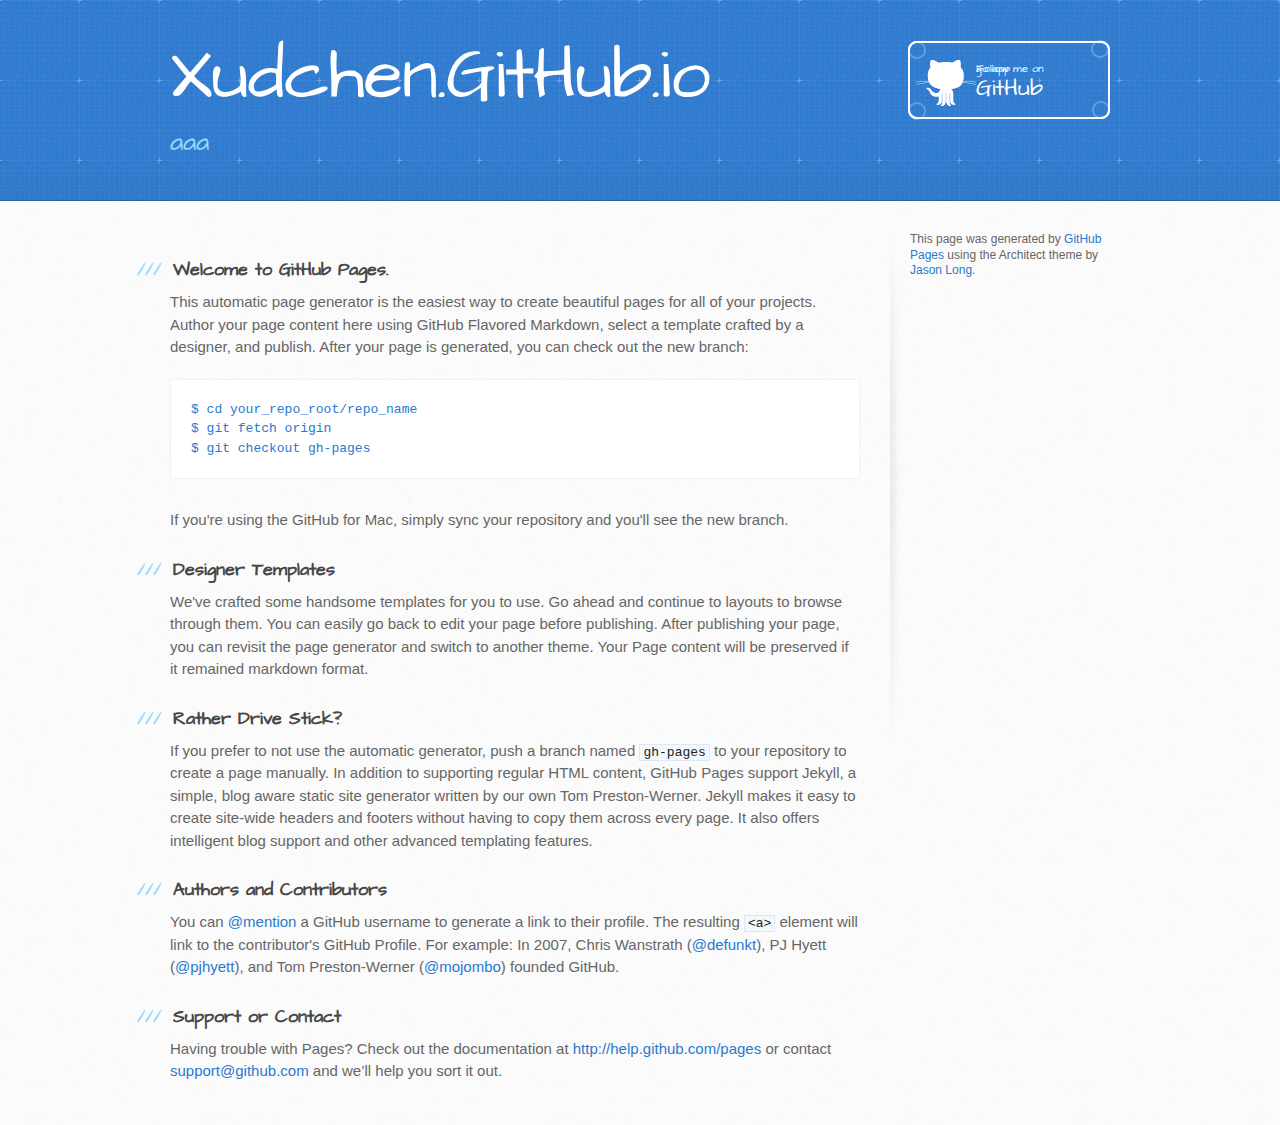
<file: index.html>
<!DOCTYPE html>
<html>
  <head>
    <meta charset='utf-8'>
    <meta http-equiv="X-UA-Compatible" content="chrome=1">
    <meta name="viewport" content="width=device-width, initial-scale=1, maximum-scale=1">
    <link href='https://fonts.googleapis.com/css?family=Architects+Daughter' rel='stylesheet' type='text/css'>
    <link rel="stylesheet" type="text/css" href="stylesheets/stylesheet.css" media="screen">
    <link rel="stylesheet" type="text/css" href="stylesheets/pygment_trac.css" media="screen">
    <link rel="stylesheet" type="text/css" href="stylesheets/print.css" media="print">

    <!--[if lt IE 9]>
    <script src="//html5shiv.googlecode.com/svn/trunk/html5.js"></script>
    <![endif]-->

    <title>Xudchen.GitHub.io by xudChen</title>
  </head>

  <body>
    <header>
      <div class="inner">
        <h1>Xudchen.GitHub.io</h1>
        <h2>aaa</h2>
        <a href="https://github.com/xudChen" class="button"><small>Follow me on</small> GitHub</a>
        <a href="app/index.html" class="button"><small>go app</small></a>
      </div>
    </header>

    <div id="content-wrapper">
      <div class="inner clearfix">
        <section id="main-content">
          <h3>
<a id="welcome-to-github-pages" class="anchor" href="#welcome-to-github-pages" aria-hidden="true"><span class="octicon octicon-link"></span></a>Welcome to GitHub Pages.</h3>

<p>This automatic page generator is the easiest way to create beautiful pages for all of your projects. Author your page content here using GitHub Flavored Markdown, select a template crafted by a designer, and publish. After your page is generated, you can check out the new branch:</p>

<pre><code>$ cd your_repo_root/repo_name
$ git fetch origin
$ git checkout gh-pages
</code></pre>

<p>If you're using the GitHub for Mac, simply sync your repository and you'll see the new branch.</p>

<h3>
<a id="designer-templates" class="anchor" href="#designer-templates" aria-hidden="true"><span class="octicon octicon-link"></span></a>Designer Templates</h3>

<p>We've crafted some handsome templates for you to use. Go ahead and continue to layouts to browse through them. You can easily go back to edit your page before publishing. After publishing your page, you can revisit the page generator and switch to another theme. Your Page content will be preserved if it remained markdown format.</p>

<h3>
<a id="rather-drive-stick" class="anchor" href="#rather-drive-stick" aria-hidden="true"><span class="octicon octicon-link"></span></a>Rather Drive Stick?</h3>

<p>If you prefer to not use the automatic generator, push a branch named <code>gh-pages</code> to your repository to create a page manually. In addition to supporting regular HTML content, GitHub Pages support Jekyll, a simple, blog aware static site generator written by our own Tom Preston-Werner. Jekyll makes it easy to create site-wide headers and footers without having to copy them across every page. It also offers intelligent blog support and other advanced templating features.</p>

<h3>
<a id="authors-and-contributors" class="anchor" href="#authors-and-contributors" aria-hidden="true"><span class="octicon octicon-link"></span></a>Authors and Contributors</h3>

<p>You can <a href="https://github.com/blog/821" class="user-mention">@mention</a> a GitHub username to generate a link to their profile. The resulting <code>&lt;a&gt;</code> element will link to the contributor's GitHub Profile. For example: In 2007, Chris Wanstrath (<a href="https://github.com/defunkt" class="user-mention">@defunkt</a>), PJ Hyett (<a href="https://github.com/pjhyett" class="user-mention">@pjhyett</a>), and Tom Preston-Werner (<a href="https://github.com/mojombo" class="user-mention">@mojombo</a>) founded GitHub.</p>

<h3>
<a id="support-or-contact" class="anchor" href="#support-or-contact" aria-hidden="true"><span class="octicon octicon-link"></span></a>Support or Contact</h3>

<p>Having trouble with Pages? Check out the documentation at <a href="http://help.github.com/pages">http://help.github.com/pages</a> or contact <a href="mailto:support@github.com">support@github.com</a> and we’ll help you sort it out.</p>
        </section>

        <aside id="sidebar">


          <p>This page was generated by <a href="https://pages.github.com">GitHub Pages</a> using the Architect theme by <a href="https://twitter.com/jasonlong">Jason Long</a>.</p>
        </aside>
      </div>
    </div>

  
  </body>
</html>
</file>
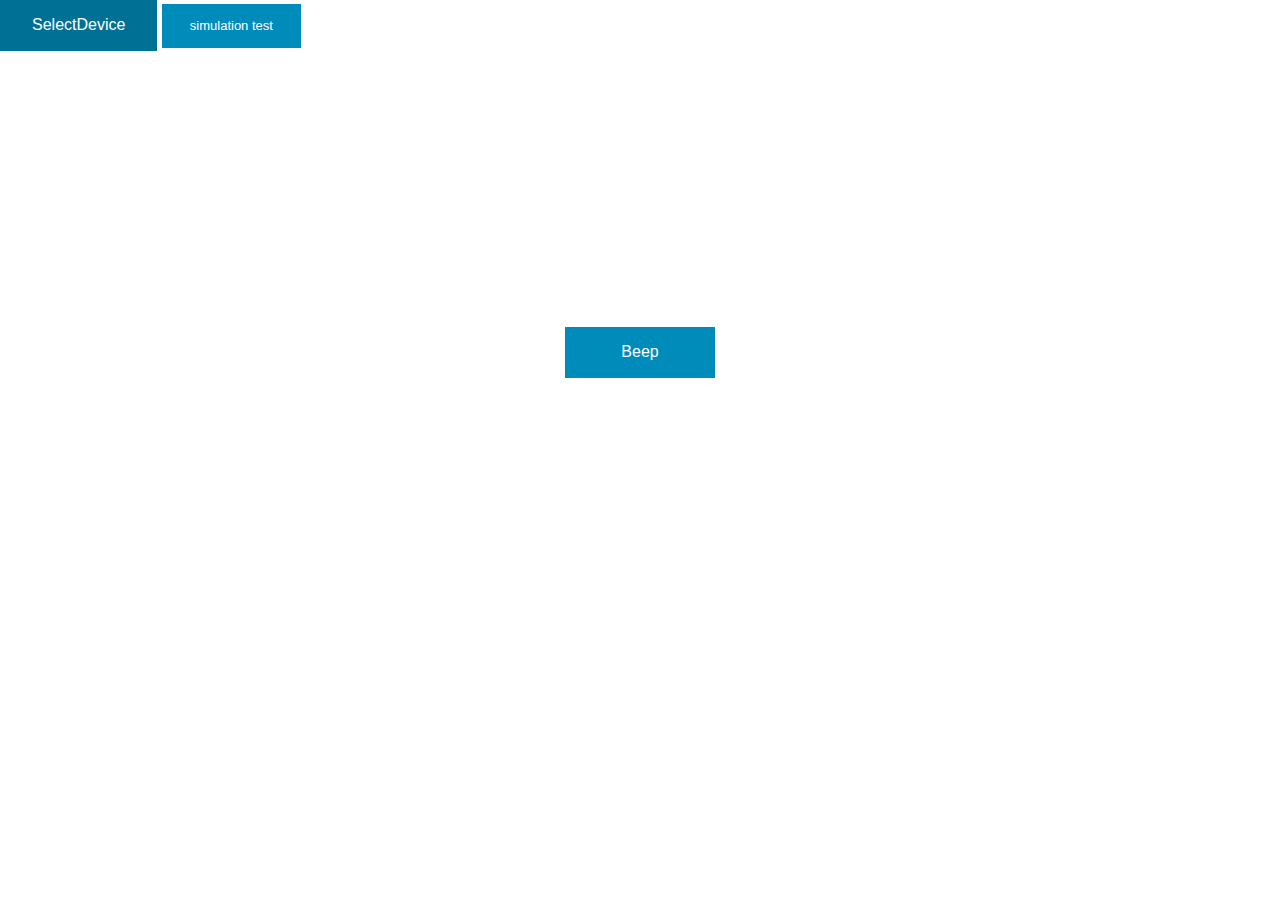
<file: app/buzzer/index.html>
<!DOCTYPE html> <!--[if IE 9]><html class="lt-ie10" lang="en" > <![endif]--> 
<html class="no-js" lang="en" >
	<head>
	 <meta charset="utf-8">
	 <!-- If you delete this meta tag World War Z will become a reality -->
	 <meta name="viewport" content="width=device-width, initial-scale=1.0"> 
	 <title></title> 
	 <!-- If you are using the CSS version, only link these 2 files, you may add app.css to use for your overrides if you like --> 
	 <link rel="stylesheet" href="../lib/css/normalize.css"> 
	 <link rel="stylesheet" href="../lib/css/foundation.css"> 
	 <!-- If you are using the gem version, you need this only --> 
<!-- 	 <link rel="stylesheet" href="css/app.css">  -->
	 <style text="text/css">
		 
	 </style>
	 <script src="../lib/js/vendor/modernizr.js"></script> 
	 </head> 
	 <body> 
	 <!-- body content here -->
	 <div>
	  <a href="#" id="selectDevice" class="button [radius round]">SelectDevice</a>
	  <a href="#" id="test" class="button [radius small round]">simulation test</a>
	  <p id="deviceAddress"></p>
	  <a href="#" id="beep" class="button [radius round]" style ="display:block;margin:20% auto;width:150px;">Beep</a>
	 </div>
      <script src="../lib/js/vendor/jquery.js"></script> 
	  <script src="../lib/js/foundation.min.js"></script> 
	  <script src="../js/selectDevice.js"></script>
	  <script type="text/javascript">
		  var isBeep = false;
		  var times = 0;
		  
		  $(function(){
		  		$('#selectDevice').click(function(){
			  		selectDevice(function(data){
				  		$('#deviceAddress').html(DEVICEADDRESS);
			  		});
		  		})
		  		$('#test').click(function(){
			  		_temp_test_ = true;
		  		});

		  		
		  		$('#beep').click(function(){
/* 		  			alert(typeof DEVICEADDRESS == 'undefined') */
			  		if(!isBeep && !(typeof DEVICEADDRESS=='undefined')){
			  			isBeep = true;
			  			var beepInterval = setInterval(function(){
							$.ajax({
								async: true,
								url: url,
								type: "get",
								dataType: "jsonp",
								jsonp: "callback",
								data: {
									"key" : "1234",
									
									"address" : DEVICEADDRESS,
									
									"resource" : "/peripherals/buzzer",
									
									"operation" : "write",
									
									"value" : "10"
								},
						
								beforeSend: function() {
				
								},
								success: function(data) {
									times++;
									if(times==5){
										clearInterval(beepInterval);
										isBeep = false;
										times = 0;	
									}
									console.log('data  '+JSON.stringify(data));
				
								},
								complete: function(request, textStatus) {
									console.log('textStatus '+textStatus);
								},
								error: function(error) {
									console.log('errorCode '+JSON.stringify(error));
								}
							});
						
					    },1000);
			  		}else{
			  			
				  		alert('please select the device first!');
			  		}
		  		})
		  });
	  </script>
	</body> 
</html>
</file>
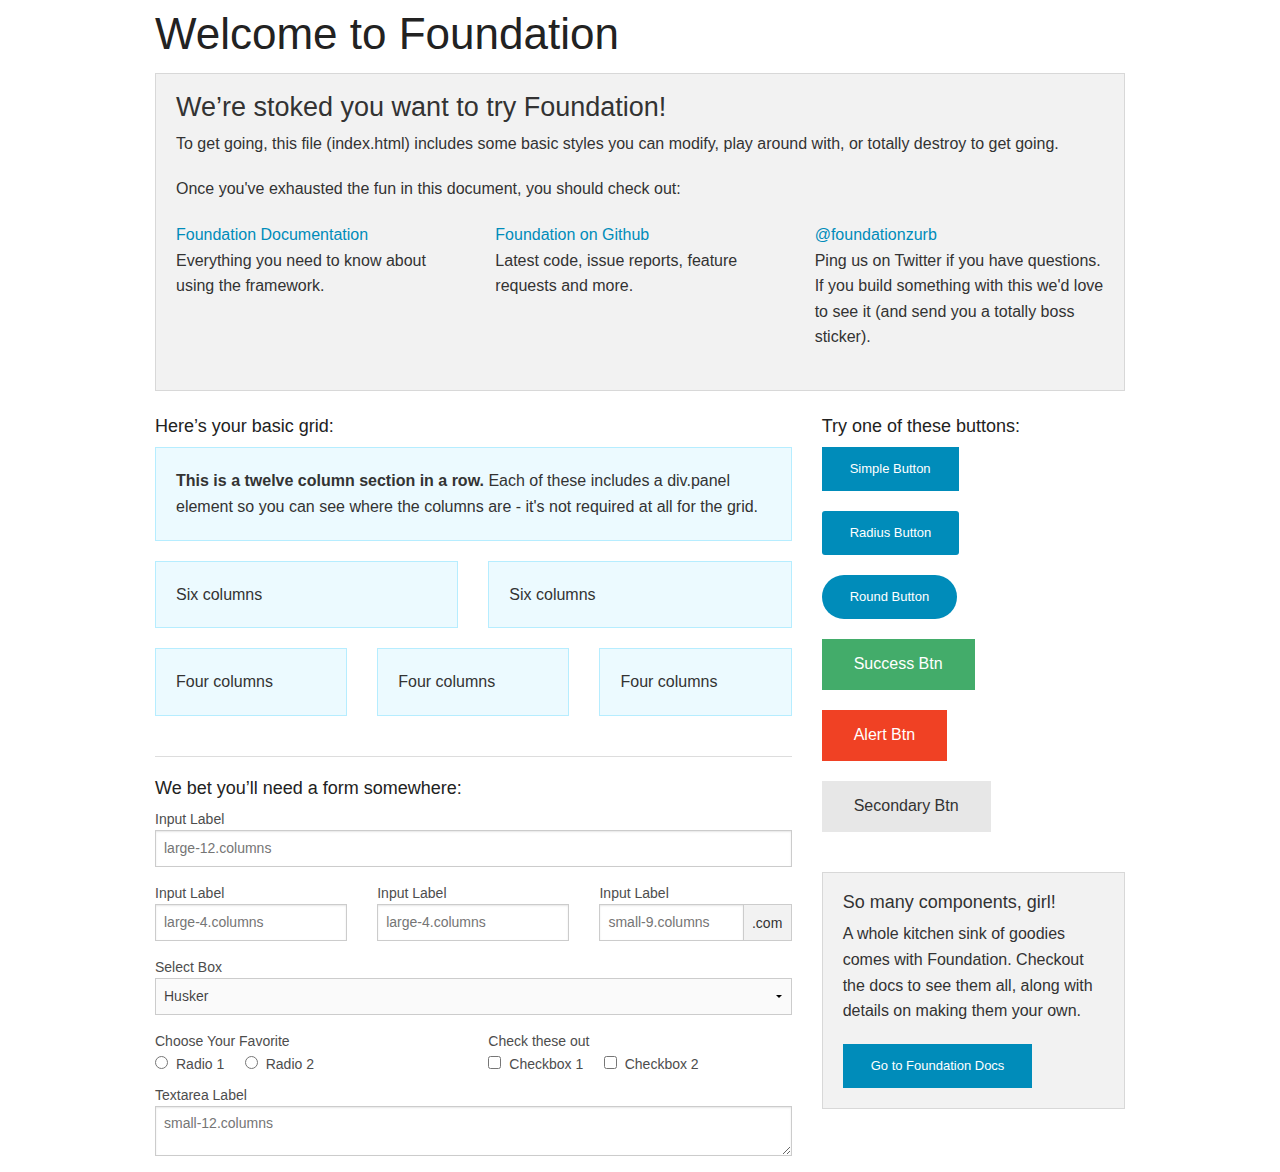
<file: app/lib/index.html>
<!doctype html>
<html class="no-js" lang="en">
  <head>
    <meta charset="utf-8" />
    <meta name="viewport" content="width=device-width, initial-scale=1.0" />
    <title>Foundation | Welcome</title>
    <link rel="stylesheet" href="css/foundation.css" />
    <script src="js/vendor/modernizr.js"></script>
  </head>
  <body>
    
    <div class="row">
      <div class="large-12 columns">
        <h1>Welcome to Foundation</h1>
      </div>
    </div>
    
    <div class="row">
      <div class="large-12 columns">
      	<div class="panel">
	        <h3>We&rsquo;re stoked you want to try Foundation! </h3>
	        <p>To get going, this file (index.html) includes some basic styles you can modify, play around with, or totally destroy to get going.</p>
	        <p>Once you've exhausted the fun in this document, you should check out:</p>
	        <div class="row">
	        	<div class="large-4 medium-4 columns">
	    		<p><a href="http://foundation.zurb.com/docs">Foundation Documentation</a><br />Everything you need to know about using the framework.</p>
	    	</div>
	        	<div class="large-4 medium-4 columns">
	        		<p><a href="http://github.com/zurb/foundation">Foundation on Github</a><br />Latest code, issue reports, feature requests and more.</p>
	        	</div>
	        	<div class="large-4 medium-4 columns">
	        		<p><a href="http://twitter.com/foundationzurb">@foundationzurb</a><br />Ping us on Twitter if you have questions. If you build something with this we'd love to see it (and send you a totally boss sticker).</p>
	        	</div>        
					</div>
      	</div>
      </div>
    </div>

    <div class="row">
      <div class="large-8 medium-8 columns">
        <h5>Here&rsquo;s your basic grid:</h5>
        <!-- Grid Example -->

        <div class="row">
          <div class="large-12 columns">
            <div class="callout panel">
              <p><strong>This is a twelve column section in a row.</strong> Each of these includes a div.panel element so you can see where the columns are - it's not required at all for the grid.</p>
            </div>
          </div>
        </div>
        <div class="row">
          <div class="large-6 medium-6 columns">
            <div class="callout panel">
              <p>Six columns</p>
            </div>
          </div>
          <div class="large-6 medium-6 columns">
            <div class="callout panel">
              <p>Six columns</p>
            </div>
          </div>
        </div>
        <div class="row">
          <div class="large-4 medium-4 small-4 columns">
            <div class="callout panel">
              <p>Four columns</p>
            </div>
          </div>
          <div class="large-4 medium-4 small-4 columns">
            <div class="callout panel">
              <p>Four columns</p>
            </div>
          </div>
          <div class="large-4 medium-4 small-4 columns">
            <div class="callout panel">
              <p>Four columns</p>
            </div>
          </div>
        </div>
        
        <hr />
                
        <h5>We bet you&rsquo;ll need a form somewhere:</h5>
        <form>
				  <div class="row">
				    <div class="large-12 columns">
				      <label>Input Label</label>
				      <input type="text" placeholder="large-12.columns" />
				    </div>
				  </div>
				  <div class="row">
				    <div class="large-4 medium-4 columns">
				      <label>Input Label</label>
				      <input type="text" placeholder="large-4.columns" />
				    </div>
				    <div class="large-4 medium-4 columns">
				      <label>Input Label</label>
				      <input type="text" placeholder="large-4.columns" />
				    </div>
				    <div class="large-4 medium-4 columns">
				      <div class="row collapse">
				        <label>Input Label</label>
				        <div class="small-9 columns">
				          <input type="text" placeholder="small-9.columns" />
				        </div>
				        <div class="small-3 columns">
				          <span class="postfix">.com</span>
				        </div>
				      </div>
				    </div>
				  </div>
				  <div class="row">
				    <div class="large-12 columns">
				      <label>Select Box</label>
				      <select>
				        <option value="husker">Husker</option>
				        <option value="starbuck">Starbuck</option>
				        <option value="hotdog">Hot Dog</option>
				        <option value="apollo">Apollo</option>
				      </select>
				    </div>
				  </div>
				  <div class="row">
				    <div class="large-6 medium-6 columns">
				      <label>Choose Your Favorite</label>
				      <input type="radio" name="pokemon" value="Red" id="pokemonRed"><label for="pokemonRed">Radio 1</label>
				      <input type="radio" name="pokemon" value="Blue" id="pokemonBlue"><label for="pokemonBlue">Radio 2</label>
				    </div>
				    <div class="large-6 medium-6 columns">
				      <label>Check these out</label>
				      <input id="checkbox1" type="checkbox"><label for="checkbox1">Checkbox 1</label>
				      <input id="checkbox2" type="checkbox"><label for="checkbox2">Checkbox 2</label>
				    </div>
				  </div>
				  <div class="row">
				    <div class="large-12 columns">
				      <label>Textarea Label</label>
				      <textarea placeholder="small-12.columns"></textarea>
				    </div>
				  </div>
				</form>
      </div>     

      <div class="large-4 medium-4 columns">
			  <h5>Try one of these buttons:</h5>
			  <p><a href="#" class="small button">Simple Button</a><br/>
        <a href="#" class="small radius button">Radius Button</a><br/>
        <a href="#" class="small round button">Round Button</a><br/>            
        <a href="#" class="medium success button">Success Btn</a><br/>
        <a href="#" class="medium alert button">Alert Btn</a><br/>
        <a href="#" class="medium secondary button">Secondary Btn</a></p>           
				<div class="panel">
        	<h5>So many components, girl!</h5>
        	<p>A whole kitchen sink of goodies comes with Foundation. Checkout the docs to see them all, along with details on making them your own.</p>
        	<a href="http://foundation.zurb.com/docs/" class="small button">Go to Foundation Docs</a>          
        </div>
      </div>
    </div>
    
    <script src="js/vendor/jquery.js"></script>
    <script src="js/foundation.min.js"></script>
    <script>
      $(document).foundation();
    </script>
  </body>
</html>
</file>
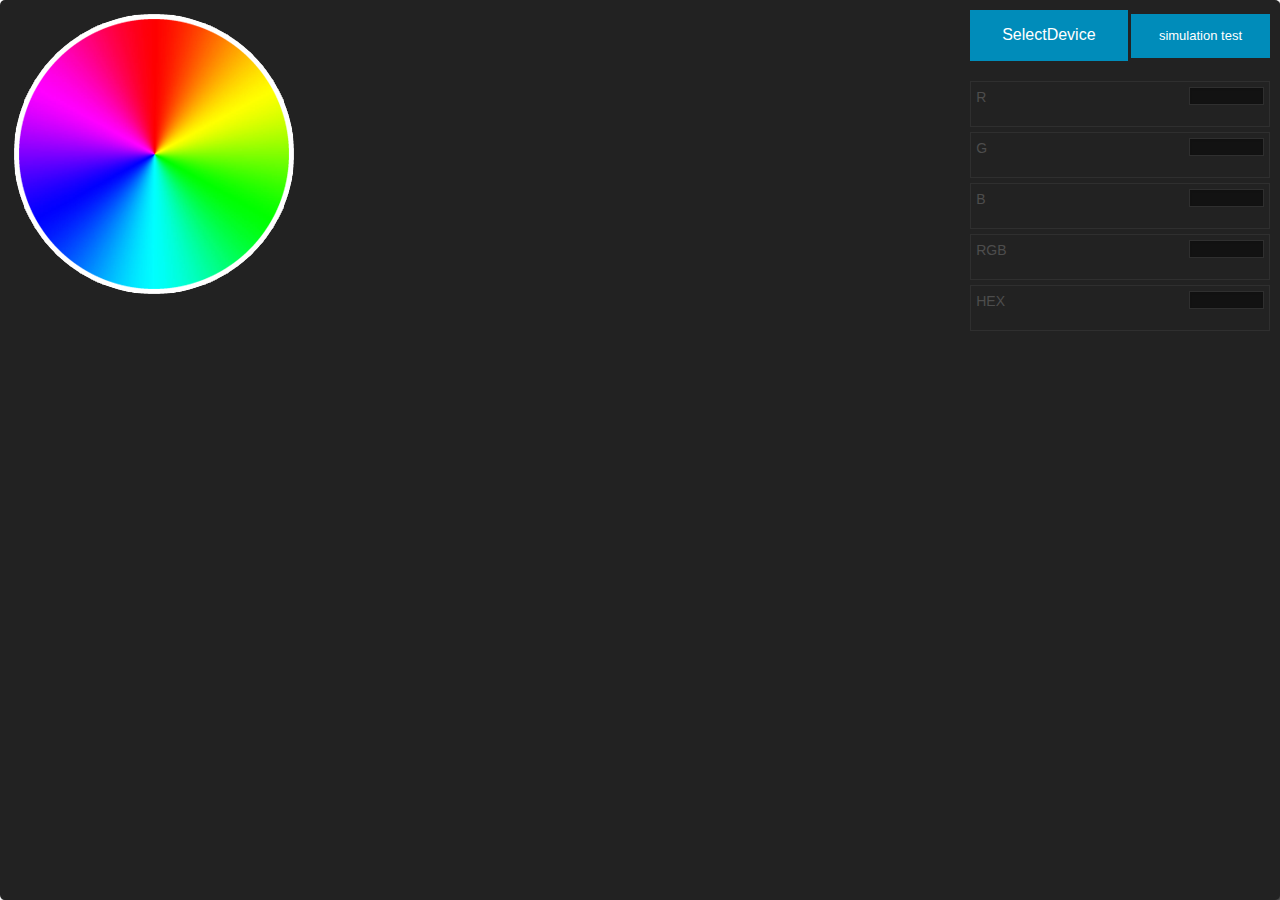
<file: app/rgblight/index.html>
<!DOCTYPE html> <!--[if IE 9]><html class="lt-ie10" lang="en" > <![endif]--> 
<html class="no-js" lang="en" >
	<head>
	 <meta charset="utf-8">
	 <!-- If you delete this meta tag World War Z will become a reality -->
	 <meta name="viewport" content="width=device-width, initial-scale=1.0"> 
	 <title></title> 
	 <!-- If you are using the CSS version, only link these 2 files, you may add app.css to use for your overrides if you like --> 
	 <!-- If you are using the gem version, you need this only --> 
<!-- 	 <link rel="stylesheet" href="css/app.css">  -->
	 <link rel="stylesheet" href="../lib/css/normalize.css"> 
	 <link rel="stylesheet" href="../lib/css/foundation.css"> 
	 <style type="text/css">
	 	/* colorpicker styles */
			.colorpicker {
			    background-color: #222222;
			    border-radius: 5px 5px 5px 5px;
			    box-shadow: 2px 2px 2px #444444;
			    color: #FFFFFF;
			    font-size: 12px;
			    position: absolute;;
			}
			#picker {
			    cursor: crosshair;
			    float: left;
			    margin: 10px;
			    border: 0;
			}
			.controls {
			    float: right;
			    margin: 10px;
			}
			.controls > div {
			    border: 1px solid #2F2F2F;
			    margin-bottom: 5px;
			    overflow: hidden;
			    padding: 5px;
			}
			.controls label {
			    float: left;
			}
			.controls > div input {
			    background-color: #121212;
			    border: 1px solid #2F2F2F;
			    color: #DDDDDD;
			    float: right;
			    font-size: 10px;
			    height: 14px;
			    margin-left: 6px;
			    text-align: center;
			    text-transform: uppercase;
			    width: 75px;
			}
			.preview {
			    background: url("../images/select.png") repeat scroll center center transparent;
			    border-radius: 3px;
			    box-shadow: 2px 2px 2px #444444;
			    cursor: pointer;
			    height: 30px;
			    width: 30px;
			}	
	 </style>
	 <script src="../lib/js/vendor/modernizr.js"></script> 
	 </head> 
	 <body> 
	 <!-- body content here -->
      <div>		 
		<!-- colorpicker element -->
		<div class="colorpicker">
			<canvas id="picker" var="1" width="300" height="300"></canvas>
						 
			<div class="controls">
			<a href="#" id="selectDevice" class="button [radius round]">SelectDevice</a>
			<a href="#" id="test" class="button [radius small round]">simulation test</a>
				<div><label>R</label> <input type="text" id="rVal" /></div>
				<div><label>G</label> <input type="text" id="gVal" /></div>
				<div><label>B</label> <input type="text" id="bVal" /></div>
				<div><label>RGB</label> <input type="text" id="rgbVal" /></div>
				<div><label>HEX</label> <input type="text" id="hexVal" /></div>
			</div>
		</div>
	  </div>	    
	  <script src="../lib/js/vendor/jquery.js"></script>
	  <script src="../lib/js/foundation.min.js"></script>
	  <script src="../js/selectDevice.js"></script> 
	  <script type="text/javascript">
	 	$(function(){
/* 	 	alert(window.innerWidth); */
			
			$('#selectDevice').click(function(){
	  			selectDevice(function(data){
/* 			  			$('#deviceAddress').html(DEVICEADDRESS); */
		  		});
	  		})

	  		$('#test').click(function(){
			  	_temp_test_ = true;
		  	});


	 		$('.colorpicker').css('width',window.innerWidth);
	 		$('.colorpicker').css('height',window.innerHeight);
/*
	 		$('#picker').width(window.innerWidth);
	 		$('#picker').wid
*/
			var path = location.href.substring(0, location.href.lastIndexOf('/')+1);
			
/* 			alert(path); */
			
		    var bCanPreview = true; // can preview
		
		    // create canvas and context objects
		    var canvas = document.getElementById('picker');
		    var ctx = canvas.getContext('2d');
		
		    // drawing active image
		    var image = new Image();
		    image.onload = function () {
		        ctx.drawImage(image, 0, 0, image.width, image.height); // draw the image on the canvas
		    }
		
		    // select desired colorwheel
		    var imageSrc = path+'images/colorwheel1.png';
		    image.src = imageSrc;
			
/* 			alert(image.src) */
	
		    $('#picker').mousemove(function(e) { // mouse move handler
		        if (bCanPreview) {
		            // get coordinates of current position
		            var canvasOffset = $(canvas).offset();
		            var canvasX = Math.floor(e.pageX - canvasOffset.left);
		            var canvasY = Math.floor(e.pageY - canvasOffset.top);
		
		            // get current pixel
		            var imageData = ctx.getImageData(canvasX, canvasY, 1, 1);
		            var pixel = imageData.data;
		
		            // update preview color
		            var pixelColor = "rgb("+pixel[0]+", "+pixel[1]+", "+pixel[2]+")";
		            
		            // update controls
		            $('#rVal').val(pixel[0]);
		            $('#gVal').val(pixel[1]);
		            $('#bVal').val(pixel[2]);
		            $('#rgbVal').val(pixel[0]+','+pixel[1]+','+pixel[2]);
		
		            var dColor = pixel[2] + 256 * pixel[1] + 65536 * pixel[0];
		            $('#hexVal').val('#' + ('0000' + dColor.toString(16)).substr(-6));
		        }
		    });
		    $('#picker').click(function(e) { // click event handler
		    	e.preventDefault();
		        bCanPreview = !bCanPreview;
		        
		        if(!(typeof DEVICEADDRESS=='undefined')){
						$.ajax({
							async: true,
							url: url,
							type: "get",
							dataType: "jsonp",
							jsonp: "callback",
							data: {
								"key" : "1234",
								
								"address" : DEVICEADDRESS,
								
								"resource" : "/peripherals/rgblight",
								
								"operation" : "write",
								
								"value" : $('#hexVal').val()
							},
					
							beforeSend: function() {
			
							},
							success: function(data) {
								alert('data  '+JSON.stringify(data));
							},
							complete: function(request, textStatus) {
								console.log('textStatus '+textStatus);
							},
							error: function(error) {
								console.log('errorCode '+JSON.stringify(error));
							}
						});
			  		}else{
			  			
				  		alert('please select the device first!');
			  		}
		    }); 
		});

	  </script>
	</body> 
</html>
</file>
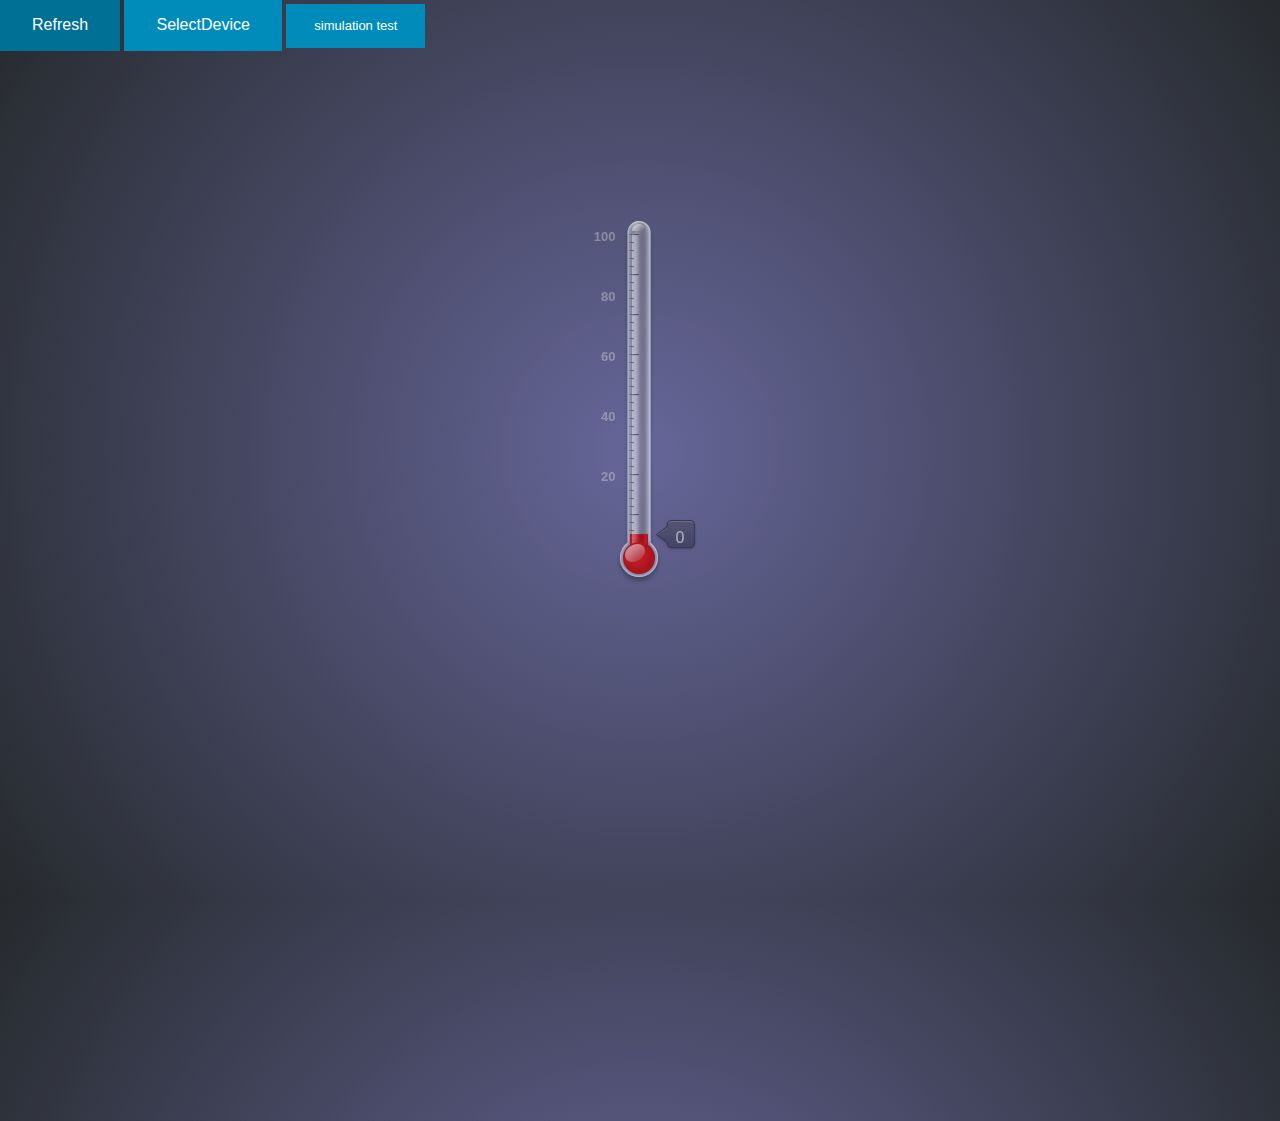
<file: app/temperature/index.html>
<!DOCTYPE HTML PUBLIC "-//W3C//DTD HTML 4.01 Transitional//EN""http://www.w3.org/TR/html4/loose.dtd">
<html xmlns="http://www.w3.org/1999/xhtml">
	<head>
		<meta http-equiv="Content-Type" content="text/html; charset=utf-8" />
		<meta name="viewport" content="width=device-width, initial-scale=1.0"> 
		<!--css just for the preview-->
        <link rel="stylesheet" href="../lib/css/normalize.css"> 
		<link rel="stylesheet" href="../lib/css/foundation.css"> 
        <!--copy this code into your header-->
        <link href="css/styles.css" rel="stylesheet" type="text/css" />
        <link href="css/goal-thermometer.css" rel="stylesheet" type="text/css" />
        <script type="text/javascript">
        </script>
        <script src="../lib/js/vendor/modernizr.js"></script>
        <!--end copy-->
        <title>temperature</title>
	</head>
	<body>
		<a href="#" id="refresh" class="button [radius round]">Refresh</a>
		<a href="#" id="selectDevice" class="button [radius round]">SelectDevice</a>
		<a href="#" id="test" class="button [radius small round]">simulation test</a>
	    <div id="centered">
	        <!--add this line to the html where you want the thermometer-->
    		<div id="goal-thermometer"></div>
		</div>
		<script src="../lib/js/vendor/jquery.js"></script>
		<script src="../lib/js/foundation.min.js"></script>
		<script src="../js/selectDevice.js"></script>
        <script type="text/javascript" src="js/goal-thermometer.js"></script>
		<script type="text/javascript">
			var isRefresh = false;
			var times =  0;
            var currentAmount = 67;
			
			$(function(){
				$('#selectDevice').click(function(){
			  		selectDevice(function(data){
/* 				  		$('#deviceAddress').html(DEVICEADDRESS); */
			  		});
		  		});
		  		
		  		$('#test').click(function(){
			  		_temp_test_ = true;
		  		});
		  		
		  		$('#refresh').click(function(){
			  		if(!isRefresh &&  !(typeof DEVICEADDRESS=='undefined')){
				  		isRefresh = true;
				  		var refreshInterval =  setInterval(function(){
					  		$.ajax({
								async: true,
								url: url,
								type: "get",
								dataType: "jsonp",
								jsonp: "callback",
								data: {
									"key" : "1234",
									
									"address" : DEVICEADDRESS,
									
									"resource" : "/sensors/temperature",
									
									"operation" : "read",
									
								},
						
								beforeSend: function() {
				
								},
								success: function(data) {
									times++;
									if(times==5){
										clearInterval(refreshInterval);
										isRefresh = false;
										times=0;
									}
/* 									alert(data.value) */
									currentAmount =  parseInt(data.value);
									animateThermometer();
								},
								complete: function(request, textStatus) {
									console.log('textStatus '+textStatus);
								},
								error: function(error) {
									console.log('errorCode '+JSON.stringify(error));
								}
							});

				  		}, 1000)
			  		}
		  		});
			})
		</script>
    </body>
</html>
</file>
<file: stylesheets/pygment_trac.css>
.highlight  { background: #ffffff; }
.highlight .c { color: #999988; font-style: italic } /* Comment */
.highlight .err { color: #a61717; background-color: #e3d2d2 } /* Error */
.highlight .k { font-weight: bold } /* Keyword */
.highlight .o { font-weight: bold } /* Operator */
.highlight .cm { color: #999988; font-style: italic } /* Comment.Multiline */
.highlight .cp { color: #999999; font-weight: bold } /* Comment.Preproc */
.highlight .c1 { color: #999988; font-style: italic } /* Comment.Single */
.highlight .cs { color: #999999; font-weight: bold; font-style: italic } /* Comment.Special */
.highlight .gd { color: #000000; background-color: #ffdddd } /* Generic.Deleted */
.highlight .gd .x { color: #000000; background-color: #ffaaaa } /* Generic.Deleted.Specific */
.highlight .ge { font-style: italic } /* Generic.Emph */
.highlight .gr { color: #aa0000 } /* Generic.Error */
.highlight .gh { color: #999999 } /* Generic.Heading */
.highlight .gi { color: #000000; background-color: #ddffdd } /* Generic.Inserted */
.highlight .gi .x { color: #000000; background-color: #aaffaa } /* Generic.Inserted.Specific */
.highlight .go { color: #888888 } /* Generic.Output */
.highlight .gp { color: #555555 } /* Generic.Prompt */
.highlight .gs { font-weight: bold } /* Generic.Strong */
.highlight .gu { color: #800080; font-weight: bold; } /* Generic.Subheading */
.highlight .gt { color: #aa0000 } /* Generic.Traceback */
.highlight .kc { font-weight: bold } /* Keyword.Constant */
.highlight .kd { font-weight: bold } /* Keyword.Declaration */
.highlight .kn { font-weight: bold } /* Keyword.Namespace */
.highlight .kp { font-weight: bold } /* Keyword.Pseudo */
.highlight .kr { font-weight: bold } /* Keyword.Reserved */
.highlight .kt { color: #445588; font-weight: bold } /* Keyword.Type */
.highlight .m { color: #009999 } /* Literal.Number */
.highlight .s { color: #d14 } /* Literal.String */
.highlight .na { color: #008080 } /* Name.Attribute */
.highlight .nb { color: #0086B3 } /* Name.Builtin */
.highlight .nc { color: #445588; font-weight: bold } /* Name.Class */
.highlight .no { color: #008080 } /* Name.Constant */
.highlight .ni { color: #800080 } /* Name.Entity */
.highlight .ne { color: #990000; font-weight: bold } /* Name.Exception */
.highlight .nf { color: #990000; font-weight: bold } /* Name.Function */
.highlight .nn { color: #555555 } /* Name.Namespace */
.highlight .nt { color: #000080 } /* Name.Tag */
.highlight .nv { color: #008080 } /* Name.Variable */
.highlight .ow { font-weight: bold } /* Operator.Word */
.highlight .w { color: #bbbbbb } /* Text.Whitespace */
.highlight .mf { color: #009999 } /* Literal.Number.Float */
.highlight .mh { color: #009999 } /* Literal.Number.Hex */
.highlight .mi { color: #009999 } /* Literal.Number.Integer */
.highlight .mo { color: #009999 } /* Literal.Number.Oct */
.highlight .sb { color: #d14 } /* Literal.String.Backtick */
.highlight .sc { color: #d14 } /* Literal.String.Char */
.highlight .sd { color: #d14 } /* Literal.String.Doc */
.highlight .s2 { color: #d14 } /* Literal.String.Double */
.highlight .se { color: #d14 } /* Literal.String.Escape */
.highlight .sh { color: #d14 } /* Literal.String.Heredoc */
.highlight .si { color: #d14 } /* Literal.String.Interpol */
.highlight .sx { color: #d14 } /* Literal.String.Other */
.highlight .sr { color: #009926 } /* Literal.String.Regex */
.highlight .s1 { color: #d14 } /* Literal.String.Single */
.highlight .ss { color: #990073 } /* Literal.String.Symbol */
.highlight .bp { color: #999999 } /* Name.Builtin.Pseudo */
.highlight .vc { color: #008080 } /* Name.Variable.Class */
.highlight .vg { color: #008080 } /* Name.Variable.Global */
.highlight .vi { color: #008080 } /* Name.Variable.Instance */
.highlight .il { color: #009999 } /* Literal.Number.Integer.Long */

.type-csharp .highlight .k { color: #0000FF }
.type-csharp .highlight .kt { color: #0000FF }
.type-csharp .highlight .nf { color: #000000; font-weight: normal }
.type-csharp .highlight .nc { color: #2B91AF }
.type-csharp .highlight .nn { color: #000000 }
.type-csharp .highlight .s { color: #A31515 }
.type-csharp .highlight .sc { color: #A31515 }
</file>
<file: stylesheets/print.css>
html, body, div, span, applet, object, iframe,
h1, h2, h3, h4, h5, h6, p, blockquote, pre,
a, abbr, acronym, address, big, cite, code,
del, dfn, em, img, ins, kbd, q, s, samp,
small, strike, strong, sub, sup, tt, var,
b, u, i, center,
dl, dt, dd, ol, ul, li,
fieldset, form, label, legend,
table, caption, tbody, tfoot, thead, tr, th, td,
article, aside, canvas, details, embed, 
figure, figcaption, footer, header, hgroup, 
menu, nav, output, ruby, section, summary,
time, mark, audio, video {
  margin: 0;
  padding: 0;
  border: 0;
  font-size: 100%;
  font: inherit;
  vertical-align: baseline;
}
/* HTML5 display-role reset for older browsers */
article, aside, details, figcaption, figure, 
footer, header, hgroup, menu, nav, section {
  display: block;
}
body {
  line-height: 1;
}
ol, ul {
  list-style: none;
}
blockquote, q {
  quotes: none;
}
blockquote:before, blockquote:after,
q:before, q:after {
  content: '';
  content: none;
}
table {
  border-collapse: collapse;
  border-spacing: 0;
}
body {
  font-size: 13px;
  line-height: 1.5; 
  font-family: 'Helvetica Neue', Helvetica, Arial, serif;
  color: #000;
}

a {
  color: #d5000d;
  font-weight: bold;
}

header {
  padding-top: 35px;
  padding-bottom: 10px;
}

header h1 {
  font-weight: bold;
  letter-spacing: -1px;
  font-size: 48px;
  color: #303030;
  line-height: 1.2;
}

header h2 {
  letter-spacing: -1px;
  font-size: 24px;
  color: #aaa;
  font-weight: normal;
  line-height: 1.3;
}
#downloads {
  display: none;
}
#main_content {
  padding-top: 20px;
}

code, pre {
  font-family: Monaco, "Bitstream Vera Sans Mono", "Lucida Console", Terminal;
  color: #222;
  margin-bottom: 30px;
  font-size: 12px;
}

code {
  padding: 0 3px;
}

pre {
  border: solid 1px #ddd;
  padding: 20px;
  overflow: auto;
}
pre code {
  padding: 0;
}

ul, ol, dl {
  margin-bottom: 20px;
}


/* COMMON STYLES */

table {
  width: 100%;
  border: 1px solid #ebebeb;
}

th {
  font-weight: 500;
}

td {
  border: 1px solid #ebebeb;
  text-align: center; 
  font-weight: 300;
}

form {
  background: #f2f2f2;
  padding: 20px;
  
}


/* GENERAL ELEMENT TYPE STYLES */

h1 {
  font-size: 2.8em;
} 

h2 {
  font-size: 22px;
  font-weight: bold;
  color: #303030;
  margin-bottom: 8px;
} 

h3 {
  color: #d5000d;
  font-size: 18px;
  font-weight: bold;
  margin-bottom: 8px;
} 
 
h4 {
  font-size: 16px;
  color: #303030;
  font-weight: bold;
} 

h5 {
  font-size: 1em;
  color: #303030;
} 

h6 {
  font-size: .8em;
  color: #303030;
} 

p {
  font-weight: 300;
  margin-bottom: 20px;
}
 
a {
  text-decoration: none;
}

p a {
  font-weight: 400;
}

blockquote {
  font-size: 1.6em;
  border-left: 10px solid #e9e9e9;
  margin-bottom: 20px;
  padding: 0 0 0 30px;
}

ul li {
  list-style: disc inside;
  padding-left: 20px;
}

ol li {
  list-style: decimal inside;
  padding-left: 3px;
}

dl dd {
  font-style: italic;
  font-weight: 100;
}

footer {
  margin-top: 40px;
  padding-top: 20px;
  padding-bottom: 30px;
  font-size: 13px;
  color: #aaa;
}

footer a {
  color: #666;
}

/* MISC */
.clearfix:after {
  clear: both;
  content: '.';
  display: block;
  visibility: hidden;
  height: 0;
}

.clearfix {display: inline-block;}
* html .clearfix {height: 1%;}
.clearfix {display: block;}
</file>
<file: app/temperature/css/styles.css>
body {
    
    margin:0px;
    background-color:#36393b;
    background: -webkit-gradient(radial, left top, left bottom, from(#669), to(#262a2d)); /* Saf4+, Chrome */
    background: -webkit-radial-gradient(center, circle, #669, #262a2d); /* Chrome 10+, Saf5.1+ */
   
    background: -moz-radial-gradient(center, circle, #669, #262a2d); /* FF3.6+ */
    background: -ms-radial-gradient(center, circle, #669, #262a2d); /* IE10 */
    background: -o-radial-gradient(center, circle, #333333, #323232); /* Opera 11.10+ */
    background: radial-gradient(center, circle, #669, #262a2d); /* W3C */


    background: -webkit-radial-gradient(50% 50%, circle ,#669, #262a2d); /* Chrome 10+, Saf5.1+ */
 
}
body, html {
/*     height: 100%; */
}

#centered{
    width:175px;
    margin-left:auto;
    margin-right:auto;
    margin-top:150px;
    height:100%;
}
</file>
<file: app/temperature/css/goal-thermometer.css>
#goal-thermometer{
    position:relative;
    padding:0;
    margin-left:13px;
    font-family:Arial, Helvetica, sans-serif;
    color:#fff;
    font-weight: bold;
    opacity:0;
}

#therm-numbers{
    width:50px;
    float:left;
    opacity:.4;
}

.therm-number{
    position:absolute;
    text-align:right;
    font-size:13px;
}

#therm-graphics{
    float:left;
    position:relative;
    width:46px;
}

#therm-top{
    position:absolute;
    top:0;
    left:7px;
    
    width:32px;
    height:13px;
}

#therm-body-bg{
     position:absolute;
     top:13px;
     left:7px;
     width:32px;
}

#therm-body-mercury{
     position:absolute;
     bottom:51px;
     left:14px;
     width: 18px;
     height:2px;
}

#therm-body-fore{
     position:absolute;
     width:24px;
     top:13px;
     left:11px;
     background-repeat:repeat-y;
}

#therm-bottom{
    position:absolute;
    left:0;
    width:46px;
    height:51px;
} 

#therm-tooltip{
    position:absolute;
    left:38px;
    width:200px;
}

#therm-tooltip .tip-left{
    float:left;
    width:19px;
    height:32px;
}

#therm-tooltip .tip-middle{
    float:left;
    height:32px;
    font-size:15px;
}

#therm-tooltip .tip-middle p{
    position:relative;
    margin:0;
    padding-right:4px;
    padding-left:3px;
    top:6px;
    height:32px;
    opacity:.7;
    background-size:64px 64px;
    -moz-background-size: 100%;
}

#therm-tooltip .tip-right{
    float:left;
    width:9px;
    height:32px;
}

.clear {
    clear: both;
}
</file>
<file: stylesheets/stylesheet.css>
/*! normalize.css v3.0.2 | MIT License | git.io/normalize */

/**
 * 1. Set default font family to sans-serif.
 * 2. Prevent iOS text size adjust after orientation change, without disabling
 *    user zoom.
 */

html {
  font-family: sans-serif; /* 1 */
  -ms-text-size-adjust: 100%; /* 2 */
  -webkit-text-size-adjust: 100%; /* 2 */
}

/**
 * Remove default margin.
 */

body {
  margin: 0;
}

/* HTML5 display definitions
   ========================================================================== */

/**
 * Correct `block` display not defined for any HTML5 element in IE 8/9.
 * Correct `block` display not defined for `details` or `summary` in IE 10/11
 * and Firefox.
 * Correct `block` display not defined for `main` in IE 11.
 */

article,
aside,
details,
figcaption,
figure,
footer,
header,
hgroup,
main,
menu,
nav,
section,
summary {
  display: block;
}

/**
 * 1. Correct `inline-block` display not defined in IE 8/9.
 * 2. Normalize vertical alignment of `progress` in Chrome, Firefox, and Opera.
 */

audio,
canvas,
progress,
video {
  display: inline-block; /* 1 */
  vertical-align: baseline; /* 2 */
}

/**
 * Prevent modern browsers from displaying `audio` without controls.
 * Remove excess height in iOS 5 devices.
 */

audio:not([controls]) {
  display: none;
  height: 0;
}

/**
 * Address `[hidden]` styling not present in IE 8/9/10.
 * Hide the `template` element in IE 8/9/11, Safari, and Firefox < 22.
 */

[hidden],
template {
  display: none;
}

/* Links
   ========================================================================== */

/**
 * Remove the gray background color from active links in IE 10.
 */

a {
  background-color: transparent;
}

/**
 * Improve readability when focused and also mouse hovered in all browsers.
 */

a:active,
a:hover {
  outline: 0;
}

/* Text-level semantics
   ========================================================================== */

/**
 * Address styling not present in IE 8/9/10/11, Safari, and Chrome.
 */

abbr[title] {
  border-bottom: 1px dotted;
}

/**
 * Address style set to `bolder` in Firefox 4+, Safari, and Chrome.
 */

b,
strong {
  font-weight: bold;
}

/**
 * Address styling not present in Safari and Chrome.
 */

dfn {
  font-style: italic;
}

/**
 * Address variable `h1` font-size and margin within `section` and `article`
 * contexts in Firefox 4+, Safari, and Chrome.
 */

h1 {
  font-size: 2em;
  margin: 0.67em 0;
}

/**
 * Address styling not present in IE 8/9.
 */

mark {
  background: #ff0;
  color: #000;
}

/**
 * Address inconsistent and variable font size in all browsers.
 */

small {
  font-size: 80%;
}

/**
 * Prevent `sub` and `sup` affecting `line-height` in all browsers.
 */

sub,
sup {
  font-size: 75%;
  line-height: 0;
  position: relative;
  vertical-align: baseline;
}

sup {
  top: -0.5em;
}

sub {
  bottom: -0.25em;
}

/* Embedded content
   ========================================================================== */

/**
 * Remove border when inside `a` element in IE 8/9/10.
 */

img {
  border: 0;
}

/**
 * Correct overflow not hidden in IE 9/10/11.
 */

svg:not(:root) {
  overflow: hidden;
}

/* Grouping content
   ========================================================================== */

/**
 * Address margin not present in IE 8/9 and Safari.
 */

figure {
  margin: 1em 40px;
}

/**
 * Address differences between Firefox and other browsers.
 */

hr {
  -moz-box-sizing: content-box;
  box-sizing: content-box;
  height: 0;
}

/**
 * Contain overflow in all browsers.
 */

pre {
  overflow: auto;
}

/**
 * Address odd `em`-unit font size rendering in all browsers.
 */

code,
kbd,
pre,
samp {
  font-family: monospace, monospace;
  font-size: 1em;
}

/* Forms
   ========================================================================== */

/**
 * Known limitation: by default, Chrome and Safari on OS X allow very limited
 * styling of `select`, unless a `border` property is set.
 */

/**
 * 1. Correct color not being inherited.
 *    Known issue: affects color of disabled elements.
 * 2. Correct font properties not being inherited.
 * 3. Address margins set differently in Firefox 4+, Safari, and Chrome.
 */

button,
input,
optgroup,
select,
textarea {
  color: inherit; /* 1 */
  font: inherit; /* 2 */
  margin: 0; /* 3 */
}

/**
 * Address `overflow` set to `hidden` in IE 8/9/10/11.
 */

button {
  overflow: visible;
}

/**
 * Address inconsistent `text-transform` inheritance for `button` and `select`.
 * All other form control elements do not inherit `text-transform` values.
 * Correct `button` style inheritance in Firefox, IE 8/9/10/11, and Opera.
 * Correct `select` style inheritance in Firefox.
 */

button,
select {
  text-transform: none;
}

/**
 * 1. Avoid the WebKit bug in Android 4.0.* where (2) destroys native `audio`
 *    and `video` controls.
 * 2. Correct inability to style clickable `input` types in iOS.
 * 3. Improve usability and consistency of cursor style between image-type
 *    `input` and others.
 */

button,
html input[type="button"], /* 1 */
input[type="reset"],
input[type="submit"] {
  -webkit-appearance: button; /* 2 */
  cursor: pointer; /* 3 */
}

/**
 * Re-set default cursor for disabled elements.
 */

button[disabled],
html input[disabled] {
  cursor: default;
}

/**
 * Remove inner padding and border in Firefox 4+.
 */

button::-moz-focus-inner,
input::-moz-focus-inner {
  border: 0;
  padding: 0;
}

/**
 * Address Firefox 4+ setting `line-height` on `input` using `!important` in
 * the UA stylesheet.
 */

input {
  line-height: normal;
}

/**
 * It's recommended that you don't attempt to style these elements.
 * Firefox's implementation doesn't respect box-sizing, padding, or width.
 *
 * 1. Address box sizing set to `content-box` in IE 8/9/10.
 * 2. Remove excess padding in IE 8/9/10.
 */

input[type="checkbox"],
input[type="radio"] {
  box-sizing: border-box; /* 1 */
  padding: 0; /* 2 */
}

/**
 * Fix the cursor style for Chrome's increment/decrement buttons. For certain
 * `font-size` values of the `input`, it causes the cursor style of the
 * decrement button to change from `default` to `text`.
 */

input[type="number"]::-webkit-inner-spin-button,
input[type="number"]::-webkit-outer-spin-button {
  height: auto;
}

/**
 * 1. Address `appearance` set to `searchfield` in Safari and Chrome.
 * 2. Address `box-sizing` set to `border-box` in Safari and Chrome
 *    (include `-moz` to future-proof).
 */

input[type="search"] {
  -webkit-appearance: textfield; /* 1 */
  -moz-box-sizing: content-box;
  -webkit-box-sizing: content-box; /* 2 */
  box-sizing: content-box;
}

/**
 * Remove inner padding and search cancel button in Safari and Chrome on OS X.
 * Safari (but not Chrome) clips the cancel button when the search input has
 * padding (and `textfield` appearance).
 */

input[type="search"]::-webkit-search-cancel-button,
input[type="search"]::-webkit-search-decoration {
  -webkit-appearance: none;
}

/**
 * Define consistent border, margin, and padding.
 */

fieldset {
  border: 1px solid #c0c0c0;
  margin: 0 2px;
  padding: 0.35em 0.625em 0.75em;
}

/**
 * 1. Correct `color` not being inherited in IE 8/9/10/11.
 * 2. Remove padding so people aren't caught out if they zero out fieldsets.
 */

legend {
  border: 0; /* 1 */
  padding: 0; /* 2 */
}

/**
 * Remove default vertical scrollbar in IE 8/9/10/11.
 */

textarea {
  overflow: auto;
}

/**
 * Don't inherit the `font-weight` (applied by a rule above).
 * NOTE: the default cannot safely be changed in Chrome and Safari on OS X.
 */

optgroup {
  font-weight: bold;
}

/* Tables
   ========================================================================== */

/**
 * Remove most spacing between table cells.
 */

table {
  border-collapse: collapse;
  border-spacing: 0;
}

td,
th {
  padding: 0;
}

/* LAYOUT STYLES */
body {
  font-size: 15px;
  line-height: 1.5;
  background: #fafafa url(../images/body-bg.jpg) 0 0 repeat;
  font-family: 'Helvetica Neue', Helvetica, Arial, serif;
  font-weight: 400;
  color: #666;
}

p {
  margin-top: 0;
}

a {
  color: #2879d0;
}
a:hover {
  color: #2268b2;
}

header {
  padding-top: 40px;
  padding-bottom: 40px;
  font-family: 'Architects Daughter', 'Helvetica Neue', Helvetica, Arial, serif;
  background: #2e7bcf url(../images/header-bg.jpg) 0 0 repeat-x;
  border-bottom: solid 1px #275da1;
}

header h1 {
  letter-spacing: -1px;
  font-size: 72px;
  font-weight: normal;
  color: #fff;
  line-height: 1;
  margin-top: 0;
  margin-bottom: 0.2em;
  width: 540px;
}

header h2 {
  font-size: 26px;
  color: #9ddcff;
  font-weight: normal;
  line-height: 1.3;
  width: 540px;
  letter-spacing: 0;
  margin-top: 0;
  margin-bottom: 0;
}

.inner {
  position: relative;
  width: 940px;
  margin: 0 auto;
}

#content-wrapper {
  border-top: solid 1px #fff;
  padding-top: 30px;
}

#main-content {
  width: 690px;
  float: left;
}

#main-content img {
  max-width: 100%;
}

aside#sidebar {
  width: 200px;
  padding-left: 20px;
  min-height: 504px;
  float: right;
  background: transparent url(../images/sidebar-bg.jpg) 0 0 no-repeat;
  font-size: 12px;
  line-height: 1.3;
}

aside#sidebar p.repo-owner,
aside#sidebar p.repo-owner a {
  font-weight: bold;
}

#downloads {
  margin-bottom: 40px;
}

a.button {
  width: 134px;
  height: 58px;
  line-height: 1.2;
  font-size: 23px;
  color: #fff;
  padding-left: 68px;
  padding-top: 22px;
  font-family: 'Architects Daughter', 'Helvetica Neue', Helvetica, Arial, serif;
}
a.button small {
  display: block;
  font-size: 11px;
}
header a.button {
  position: absolute;
  right: 0;
  top: 0;
  background: transparent url(../images/github-button.png) 0 0 no-repeat;
}
aside a.button {
  width: 138px;
  padding-left: 64px;
  display: block;
  background: transparent url(../images/download-button.png) 0 0 no-repeat;
  margin-bottom: 20px;
  font-size: 21px;
}

code, pre {
  font-family: Monaco, "Bitstream Vera Sans Mono", "Lucida Console", Terminal, monospace;
  color: #222;
  margin-bottom: 30px;
  font-size: 13px;
}

code {
  background-color: #f2f8fc;
  border: solid 1px #dbe7f3;
  padding: 0 3px;
}

pre {
  padding: 20px;
  background: #fff;
  text-shadow: none;
  overflow: auto;
  border: solid 1px #f2f2f2;
}
pre code {
  color: #2879d0;
  background-color: #fff;
  border: none;
  padding: 0;
}

ul, ol, dl {
  margin-bottom: 20px;
}


/* COMMON STYLES */

hr {
  height: 0;
  margin-top: 1em;
  margin-bottom: 1em;
  border: 0;
  border-top: solid 1px #ddd;
}

table {
  width: 100%;
  border: 1px solid #ebebeb;
}

th {
  font-weight: 500;
}

td {
  border: 1px solid #ebebeb;
  text-align: center;
  font-weight: 300;
}

form {
  background: #f2f2f2;
  padding: 20px;

}


/* GENERAL ELEMENT TYPE STYLES */

#main-content h1 {
  font-family: 'Architects Daughter', 'Helvetica Neue', Helvetica, Arial, serif;
  font-size: 2.8em;
  font-weight: normal;
  letter-spacing: -1px;
  margin-top: 0;
  margin-bottom: 0;
  color: #474747;
  text-indent: 6px;
}

#main-content h1:before {
  content: "/";
  color: #9ddcff;
  padding-right: 0.3em;
  margin-left: -0.9em;
}

#main-content h2 {
  font-family: 'Architects Daughter', 'Helvetica Neue', Helvetica, Arial, serif;
  font-size: 22px;
  font-weight: bold;
  margin-bottom: 8px;
  color: #474747;
  text-indent: 4px;
}
#main-content h2:before {
  content: "//";
  color: #9ddcff;
  padding-right: 0.3em;
  margin-left: -1.5em;
}

#main-content h3 {
  font-family: 'Architects Daughter', 'Helvetica Neue', Helvetica, Arial, serif;
  font-size: 18px;
  font-weight: bold;
  margin-top: 24px;
  margin-bottom: 8px;
  color: #474747;
  text-indent: 3px;
}

#main-content h3:before {
  content: "///";
  color: #9ddcff;
  padding-right: 0.3em;
  margin-left: -2em;
}

#main-content h4 {
  font-family: 'Architects Daughter', 'Helvetica Neue', Helvetica, Arial, serif;
  font-size: 15px;
  font-weight: bold;
  margin-bottom: 8px;
  color: #474747;
  text-indent: 3px;
}

h4:before {
  content: "////";
  color: #9ddcff;
  padding-right: 0.3em;
  margin-left: -2.8em;
}

#main-content h5 {
  font-family: 'Architects Daughter', 'Helvetica Neue', Helvetica, Arial, serif;
  font-size: 14px;
  margin-bottom: 8px;
  color: #474747;
  text-indent: 3px;
}
h5:before {
  content: "/////";
  color: #9ddcff;
  padding-right: 0.3em;
  margin-left: -3.2em;
}

#main-content h6 {
  font-family: 'Architects Daughter', 'Helvetica Neue', Helvetica, Arial, serif;
  font-size: .8em;
  margin-bottom: 8px;
  color: #474747;
  text-indent: 3px;
}
h6:before {
  content: "//////";
  color: #9ddcff;
  padding-right: 0.3em;
  margin-left: -3.7em;
}

p {
  margin-bottom: 20px;
}

a {
  text-decoration: none;
}

p a {
  font-weight: 400;
}

blockquote {
  font-size: 1.6em;
  border-left: 10px solid #e9e9e9;
  margin-bottom: 20px;
  padding: 0 0 0 30px;
}

ul {
  list-style: disc inside;
  padding-left: 20px;
}

ol {
  list-style: decimal inside;
  padding-left: 3px;
}

dl dd {
  font-style: italic;
  font-weight: 100;
}

footer {
  background: transparent url('../images/hr.png') 0 0 no-repeat;
  margin-top: 40px;
  padding-top: 20px;
  padding-bottom: 30px;
  font-size: 13px;
  color: #aaa;
}

footer a {
  color: #666;
}
footer a:hover {
  color: #444;
}

/* MISC */
.clearfix:after {
  clear: both;
  content: '.';
  display: block;
  visibility: hidden;
  height: 0;
}

.clearfix {display: inline-block;}
* html .clearfix {height: 1%;}
.clearfix {display: block;}

/* #Media Queries
================================================== */

/* Smaller than standard 960 (devices and browsers) */
@media only screen and (max-width: 959px) {}

/* Tablet Portrait size to standard 960 (devices and browsers) */
@media only screen and (min-width: 768px) and (max-width: 959px) {
  .inner {
    width: 740px;
  }
  header h1, header h2 {
    width: 340px;
  }
  header h1 {
    font-size: 60px;
  }
  header h2 {
    font-size: 30px;
  }
  #main-content {
    width: 490px;
  }
  #main-content h1:before,
  #main-content h2:before,
  #main-content h3:before,
  #main-content h4:before,
  #main-content h5:before,
  #main-content h6:before {
    content: none;
    padding-right: 0;
    margin-left: 0;
  }
}

/* All Mobile Sizes (devices and browser) */
@media only screen and (max-width: 767px) {
  .inner {
    width: 93%;
  }
  header {
    padding: 20px 0;
  }
  header .inner {
    position: relative;
  }
  header h1, header h2 {
    width: 100%;
  }
  header h1 {
    font-size: 48px;
  }
  header h2 {
    font-size: 24px;
  }
  header a.button {
    background-image: none;
    width: auto;
    height: auto;
    display: inline-block;
    margin-top: 15px;
    padding: 5px 10px;
    position: relative;
    text-align: center;
    font-size: 13px;
    line-height: 1;
    background-color: #9ddcff;
    color: #2879d0;
    -moz-border-radius: 5px;
    -webkit-border-radius: 5px;
    border-radius: 5px;
  }
  header a.button small {
    font-size: 13px;
    display: inline;
  }
  #main-content,
  aside#sidebar {
    float: none;
    width: 100% ! important;
  }
  aside#sidebar {
    background-image: none;
    margin-top: 20px;
    border-top: solid 1px #ddd;
    padding: 20px 0;
    min-height: 0;
  }
  aside#sidebar a.button {
    display: none;
  }
  #main-content h1:before,
  #main-content h2:before,
  #main-content h3:before,
  #main-content h4:before,
  #main-content h5:before,
  #main-content h6:before {
    content: none;
    padding-right: 0;
    margin-left: 0;
  }
}

/* Mobile Landscape Size to Tablet Portrait (devices and browsers) */
@media only screen and (min-width: 480px) and (max-width: 767px) {}

/* Mobile Portrait Size to Mobile Landscape Size (devices and browsers) */
@media only screen and (max-width: 479px) {}
</file>
